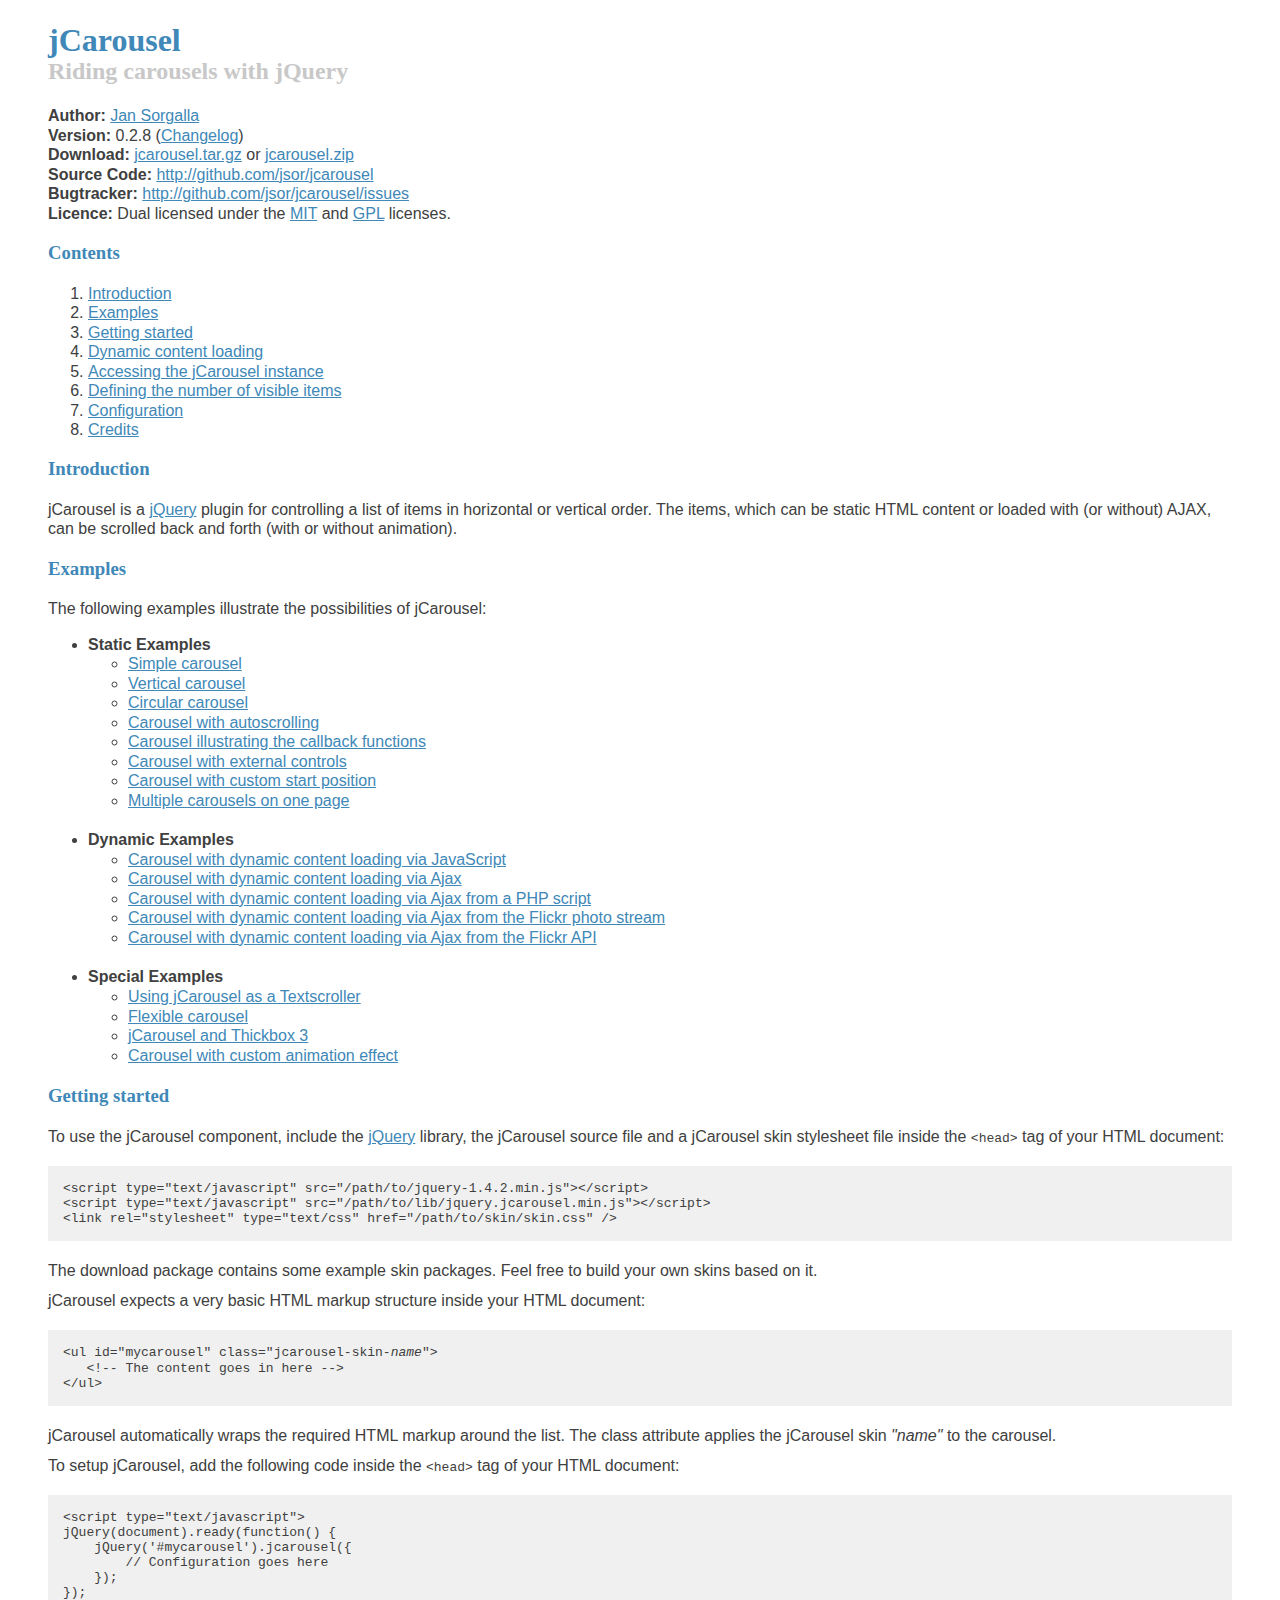
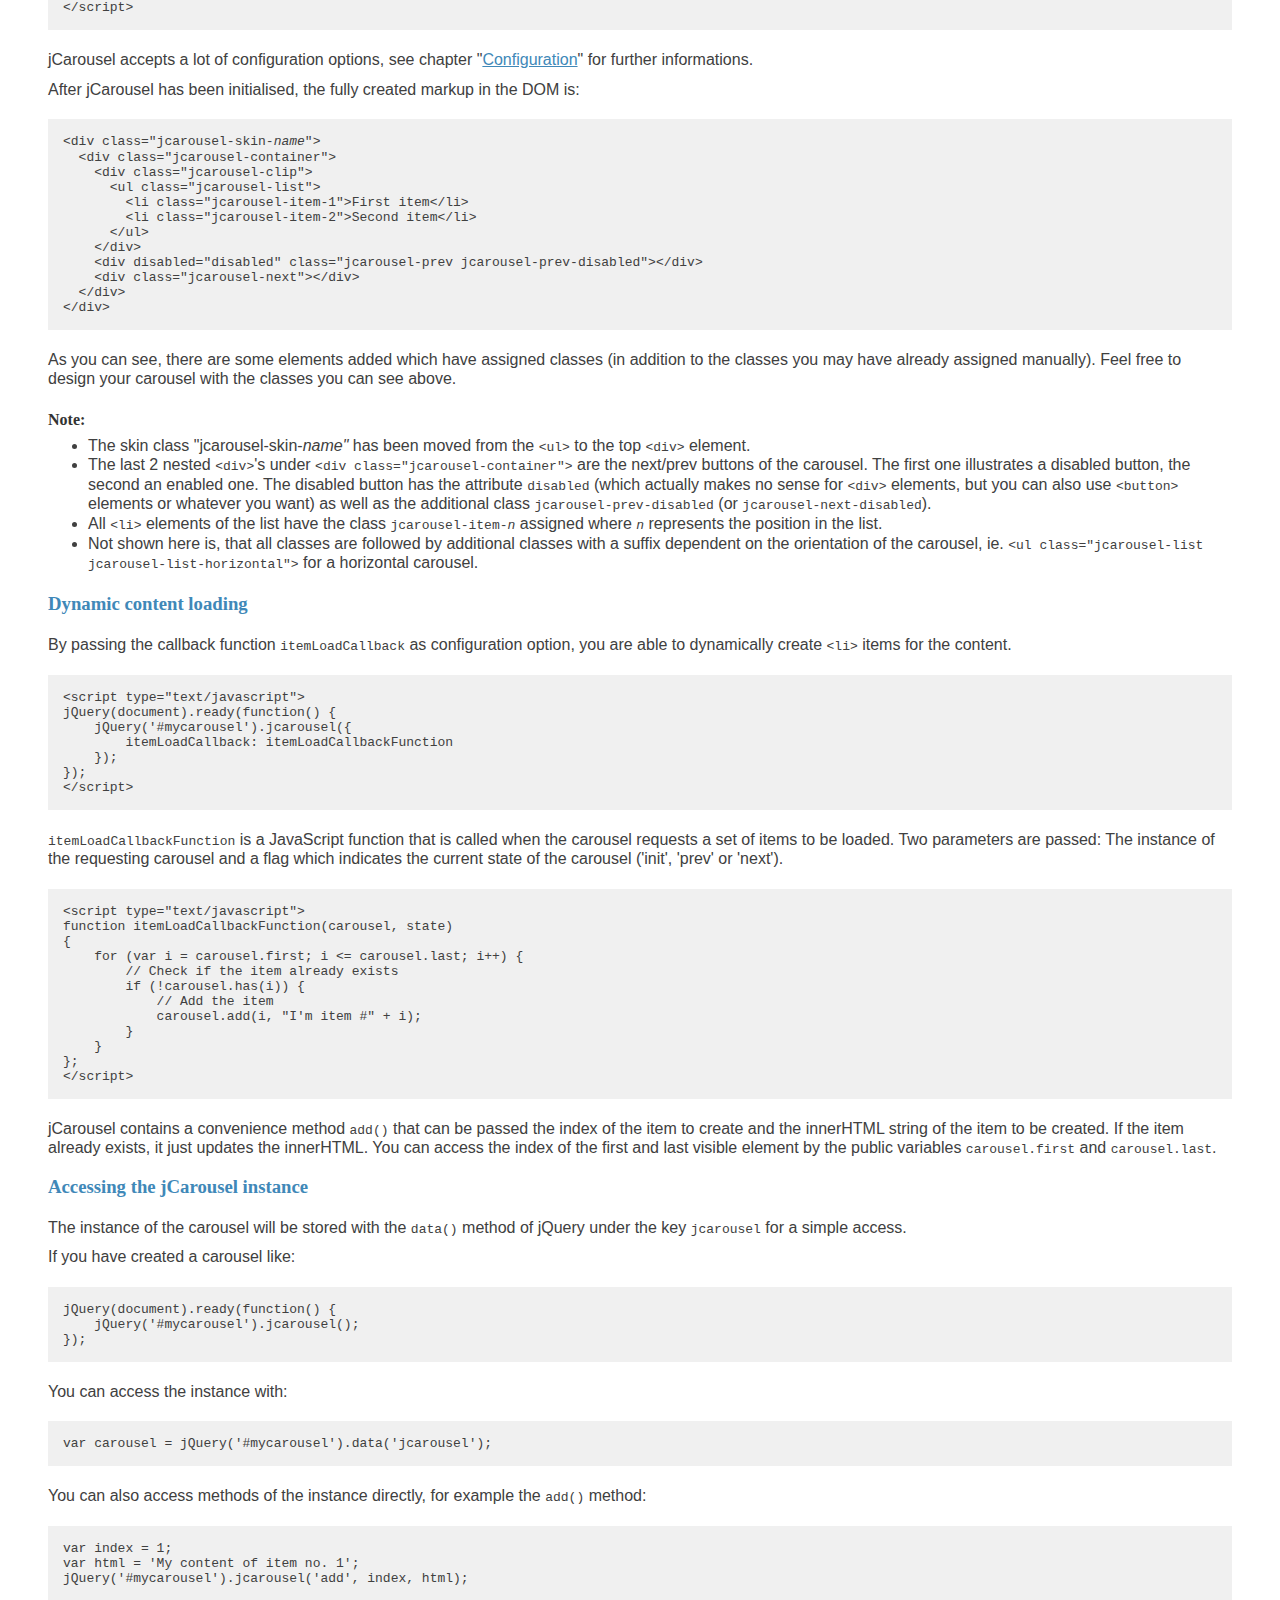
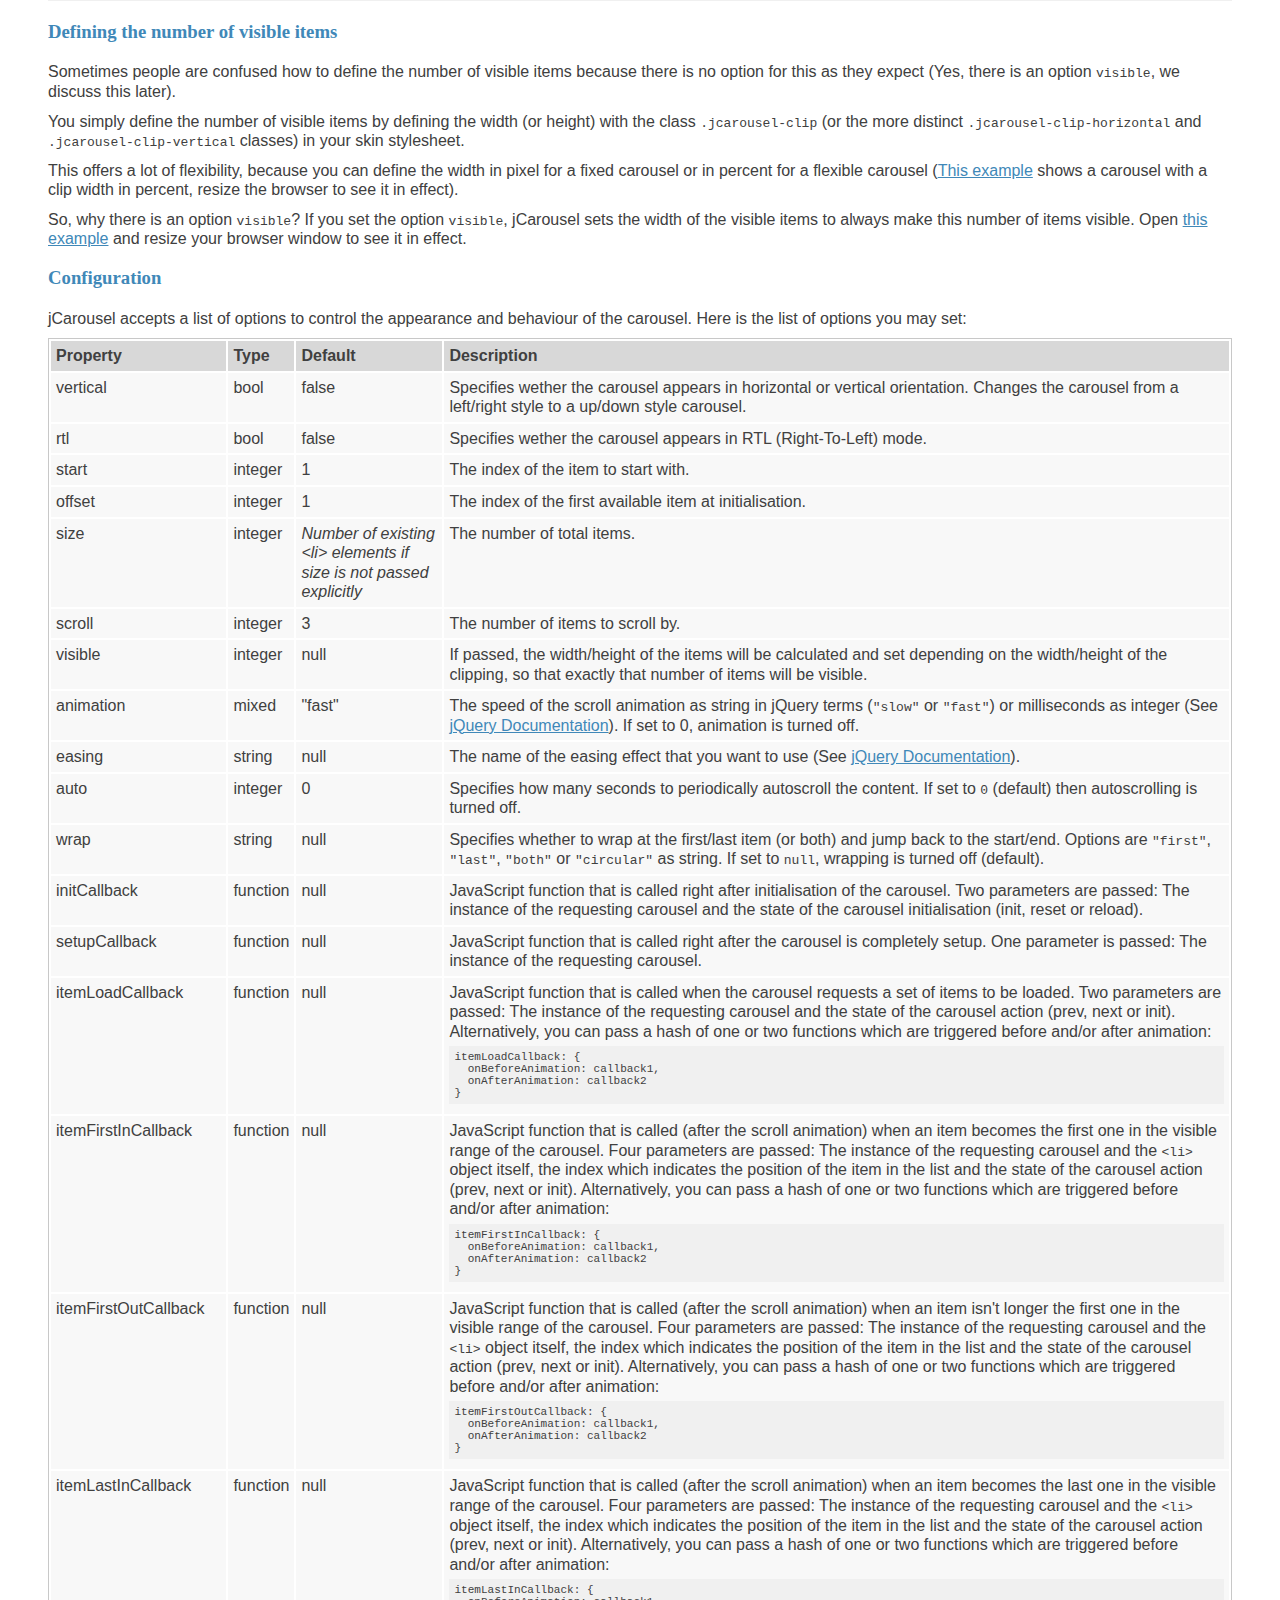
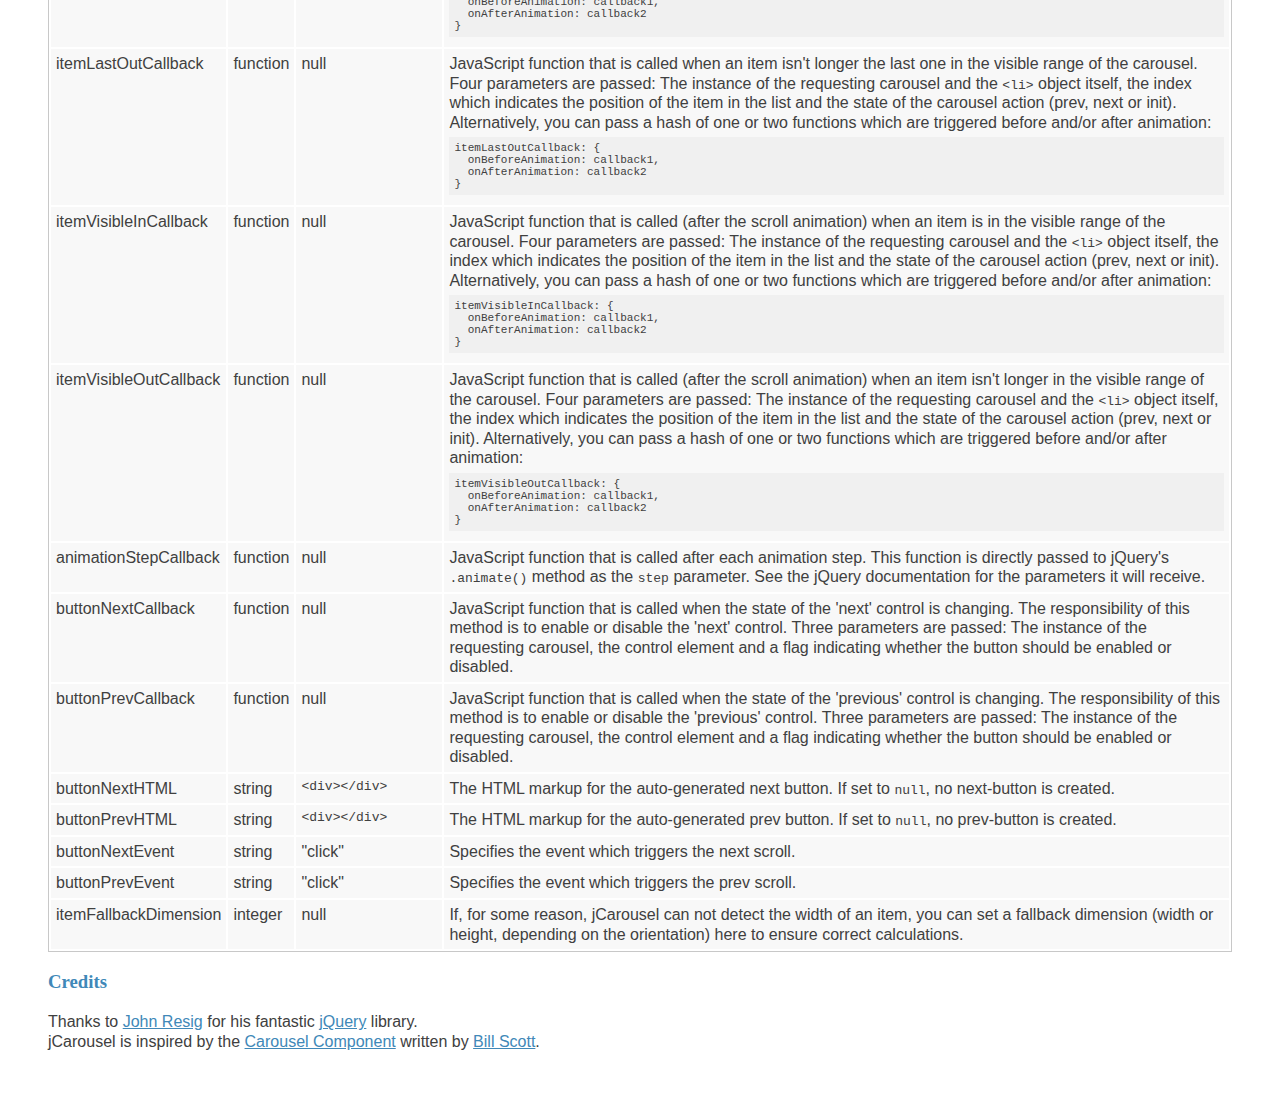
<file: plugins/jsor-jcarousel/index.html>
<!DOCTYPE html PUBLIC "-//W3C//DTD XHTML 1.0 Transitional//EN"
  "http://www.w3.org/TR/xhtml1/DTD/xhtml1-transitional.dtd">
<html xmlns="http://www.w3.org/1999/xhtml" xml:lang="en-us">
<head>
<title>jCarousel - Riding carousels with jQuery</title>
<meta http-equiv="Content-Type" content="text/html; charset=iso-8859-1">
<link href="style.css" rel="stylesheet" type="text/css">
</head>
<body>
<div id="wrap">
  <h1>jCarousel</h1>
  <h2>Riding carousels with jQuery</h2>
  <p><strong>Author:</strong> <a href="http://sorgalla.com">Jan Sorgalla</a><br />
    <strong>Version:</strong> 0.2.8 (<a href="changelog.html">Changelog</a>)<br />
    <strong>Download:</strong> <a href="http://sorgalla.com/projects/download.php?jcarousel">jcarousel.tar.gz</a> or <a href="http://sorgalla.com/projects/download-zip.php?jcarousel">jcarousel.zip</a><br />
    <strong>Source Code:</strong> <a href="http://github.com/jsor/jcarousel">http://github.com/jsor/jcarousel</a><br/>
    <strong>Bugtracker:</strong> <a href="http://github.com/jsor/jcarousel/issues">http://github.com/jsor/jcarousel/issues</a><br/>
    <strong>Licence:</strong> Dual licensed under the <a href="http://www.opensource.org/licenses/mit-license.php">MIT</a>
    and <a href="http://www.opensource.org/licenses/gpl-license.php">GPL</a> licenses.</p>

  <a name="Contents"></a>
  <h3>Contents</h3>
    <ol>
    <li><a href="#Introduction">Introduction</a></li>
    <li><a href="#Examples">Examples</a></li>
    <li><a href="#Getting-Started">Getting started</a></li>
    <li><a href="#Dynamic-Content-Loading">Dynamic content loading</a></li>
    <li><a href="#Accessing-The-Jcarousel-Instance">Accessing the jCarousel instance</a></li>
    <li><a href="#Defining-The-Number-Of-Visible-Items">Defining the number of visible items</a></li>
    <li><a href="#Configuration">Configuration</a></li>
    <li><a href="#Credits">Credits</a></li>
  </ol>

  <a name="Introduction"></a>
  <h3>Introduction</h3>
  <p>jCarousel is a <a href="http://jquery.com">jQuery</a> plugin for controlling
    a list of items in horizontal or vertical order. The items, which can be static
    HTML content or loaded with (or without) AJAX, can be scrolled back and forth
    (with or without animation).</p>

  <a name="Examples"></a>
    <h3>Examples</h3>
  <p>The following examples illustrate the possibilities of jCarousel:</p>
  <noscript>
  <p style="color:red">You need JavaScript enabled to see the carousel</p>
  </noscript>
  <ul>
    <li><strong>Static Examples</strong>
      <ul>
        <li><a href="examples/static_simple.html">Simple carousel</a></li>
        <li><a href="examples/static_vertical.html">Vertical carousel</a></li>
        <li><a href="examples/static_circular.html">Circular carousel</a></li>
        <li><a href="examples/static_auto.html">Carousel with autoscrolling</a></li>
        <li><a href="examples/static_callbacks.html">Carousel illustrating the
          callback functions</a></li>
        <li><a href="examples/static_controls.html">Carousel with external controls</a></li>
        <li><a href="examples/static_start.html">Carousel with custom start position</a></li>
        <li><a href="examples/static_multiple.html">Multiple carousels on one page</a></li>
      </ul>
    </li>
    <li><strong>Dynamic Examples</strong>
      <ul>
        <li><a href="examples/dynamic_javascript.html">Carousel with dynamic content
          loading via JavaScript</a></li>
        <li><a href="examples/dynamic_ajax.html">Carousel with dynamic content
          loading via Ajax</a></li>
        <li><a href="examples/dynamic_ajax_php.html">Carousel with dynamic content
          loading via Ajax from a PHP script</a></li>
        <li><a href="examples/dynamic_flickr_feed.html">Carousel with dynamic
          content loading via Ajax from the Flickr photo stream</a></li>
        <li><a href="examples/dynamic_flickr_api.html">Carousel with dynamic content
          loading via Ajax from the Flickr API</a></li>
      </ul>
    </li>
    <li><strong>Special Examples</strong>
      <ul>
        <li><a href="examples/special_textscroller.html">Using jCarousel as a
          Textscroller</a></li>
        <li><a href="examples/special_flexible.html">Flexible carousel</a></li>
        <li><a href="examples/special_thickbox.html">jCarousel and Thickbox 3</a></li>
        <li><a href="examples/special_easing.html">Carousel with custom animation
          effect</a></li>
      </ul>
    </li>
  </ul>

  <a name="Getting-Started"></a>
  <h3>Getting started</h3>
  <p>To use the jCarousel component, include the <a href="http://jquery.com">jQuery</a>
    library, the jCarousel source file and a jCarousel skin stylesheet file inside the <code>&lt;head&gt;</code> tag
    of your HTML document:</p>
  <pre>
&lt;script type=&quot;text/javascript&quot; src=&quot;/path/to/jquery-1.4.2.min.js&quot;&gt;&lt;/script&gt;
&lt;script type=&quot;text/javascript&quot; src=&quot;/path/to/lib/jquery.jcarousel.min.js&quot;&gt;&lt;/script&gt;
&lt;link rel=&quot;stylesheet&quot; type=&quot;text/css&quot; href=&quot;/path/to/skin/skin.css&quot; /&gt;
</pre>
  <p>The download package contains some example skin packages. Feel free to build your own skins based on it.</p>
	<p>jCarousel expects a very basic HTML markup structure inside your HTML document:</p>
  <pre>
&lt;ul id=&quot;mycarousel&quot; class=&quot;jcarousel-skin-<em>name</em>&quot;&gt
   &lt;!-- The content goes in here --&gt;
&lt;/ul&gt;
</pre>
  <p>jCarousel automatically wraps the required HTML markup around the list. The
    class attribute applies the jCarousel skin <em>&quot;name&quot;</em> to the
    carousel.</p>
    <p> To setup jCarousel, add the following code inside the <code>&lt;head&gt;</code>
    tag of your HTML document:</p>
    <pre>
&lt;script type=&quot;text/javascript&quot;&gt;
jQuery(document).ready(function() {
    jQuery('#mycarousel').jcarousel({
        // Configuration goes here
    });
});
&lt;/script&gt;
</pre>
    <p> jCarousel accepts a lot of configuration options, see chapter "<a href="#Configuration">Configuration</a>"
    for further informations.</p>
    <p>After jCarousel has been initialised, the fully created markup in
    the DOM is:</p>
    <pre>
&lt;div class=&quot;jcarousel-skin-<em>name</em>&quot;&gt;
  &lt;div class=&quot;jcarousel-container&quot;&gt;
    &lt;div class=&quot;jcarousel-clip&quot;&gt;
      &lt;ul class=&quot;jcarousel-list&quot;&gt;
        &lt;li class=&quot;jcarousel-item-1&quot;&gt;First item&lt;/li&gt;
        &lt;li class=&quot;jcarousel-item-2&quot;&gt;Second item&lt;/li&gt;
      &lt;/ul&gt;
    &lt;/div&gt;
    &lt;div disabled=&quot;disabled&quot; class=&quot;jcarousel-prev jcarousel-prev-disabled&quot;&gt;&lt;/div&gt;
    &lt;div class=&quot;jcarousel-next&quot;&gt;&lt;/div&gt;
  &lt;/div&gt;
&lt;/div&gt;
</pre>

  <p>As you can see, there are some elements added which have assigned classes
    (in addition to the classes you may have already assigned manually). Feel
    free to design your carousel with the classes you can see above.</p>
    <h4>Note:</h4>
  <ul>
    <li>The skin class &quot;jcarousel-skin-<em>name&quot;</em> has been moved
      from the <code>&lt;ul&gt;</code> to the top <code>&lt;div&gt;</code> element.</li>
    <li>The last 2 nested <code>&lt;div&gt;</code>'s under <code>&lt;div class=&quot;jcarousel-container&quot;&gt;</code>
        are the next/prev buttons of the carousel. The first one illustrates a disabled button, the second an enabled one. The disabled
        button has the attribute
      <code>disabled</code> (which actually makes no sense for <code>&lt;div&gt;</code>
      elements, but you can also use <code>&lt;button&gt;</code> elements or
      whatever  you want) as well as the additional class <code>jcarousel-prev-disabled</code>
      (or <code>jcarousel-next-disabled</code>).</li>
    <li>All <code>&lt;li&gt;</code> elements of the list have the class <code></code><code>jcarousel-item-<em>n</em></code>
      assigned where <code><em>n</em></code> represents the position in the list.</li>
    <li>Not shown here is, that all classes are followed by additional classes with a suffix
      dependent on the orientation of the carousel, ie. <code>&lt;ul class=&quot;jcarousel-list
      jcarousel-list-horizontal&quot;&gt;</code> for a horizontal carousel.</li>
  </ul>

  <a name="Dynamic-Content-Loading"></a>
  <h3>Dynamic content loading</h3>
  <p>By passing the callback function <code>itemLoadCallback</code> as configuration
    option, you are able to dynamically create <code>&lt;li&gt;</code> items for the content.</p>
  <pre>
&lt;script type=&quot;text/javascript&quot;&gt;
jQuery(document).ready(function() {
    jQuery('#mycarousel').jcarousel({
        itemLoadCallback: itemLoadCallbackFunction
    });
});
&lt;/script&gt;</pre>
  <p><code>itemLoadCallbackFunction</code> is a JavaScript function that is called
    when the carousel requests a set of items to be loaded. Two parameters are
    passed: The instance of the requesting carousel and a flag which indicates
    the current state of the carousel ('init', 'prev' or 'next').</p>
    <pre>
&lt;script type=&quot;text/javascript&quot;&gt;
function itemLoadCallbackFunction(carousel, state)
{
    for (var i = carousel.first; i &lt;= carousel.last; i++) {
        // Check if the item already exists
        if (!carousel.has(i)) {
            // Add the item
            carousel.add(i, &quot;I'm item #&quot; + i);
        }
    }
};
&lt;/script&gt;</pre>
    <p>jCarousel contains a convenience method <code>add()</code> that can be
      passed the index of the item to create and the innerHTML string of the
      item to be
      created. If the item already exists, it just updates the innerHTML. You can
      access the index of the first and last visible element by the public variables <code>carousel.first</code> and <code>carousel.last</code>.
    </p>

    <a name="Accessing-The-Jcarousel-Instance"></a>
    <h3>Accessing the jCarousel instance</h3>
    <p>The instance of the carousel will be stored with the <code>data()</code> method of jQuery under the key <code>jcarousel</code> for a simple access.</p>
    <p>If you have created a carousel like:</p>
    <pre>
jQuery(document).ready(function() {
    jQuery('#mycarousel').jcarousel();
});</pre>
    <p>You can access the instance with:</p>
    <pre>
var carousel = jQuery('#mycarousel').data('jcarousel');</pre>
    <p>You can also access methods of the instance directly, for example the <code>add()</code> method:
    <pre>
var index = 1;
var html = 'My content of item no. 1';
jQuery('#mycarousel').jcarousel('add', index, html);</pre>

    <a name="Defining-The-Number-Of-Visible-Items"></a>
    <h3>Defining the number of visible items</h3>

    <p>Sometimes people are confused how to define the number of visible items because there is no option for this as they expect (Yes, there is an option <code>visible</code>, we discuss this later).</p>
    <p>You simply define the number of visible items by defining the width (or height) with the class <code>.jcarousel-clip</code> (or the more distinct <code>.jcarousel-clip-horizontal</code> and <code>.jcarousel-clip-vertical</code> classes) in your skin stylesheet.</p>
    <p>This offers a lot of flexibility, because you can define the width in pixel for a fixed carousel or in percent for a flexible carousel (<a href="examples/static_callbacks.html">This example</a> shows a carousel with a clip width in percent, resize the browser to see it in effect).</p>
    <p>So, why there is an option <code>visible</code>? If you set the option <code>visible</code>, jCarousel sets the width of the visible items to always make this number of items visible. Open <a href="examples/special_flexible.html">this example</a> and resize your browser window to see it in effect.</p>

    <a name="Configuration"></a>
    <h3>Configuration</h3>
  <p> jCarousel accepts a list of options to control the appearance and behaviour
    of the carousel. Here is the list of options you may set: </p>
  <table>
    <thead>
      <tr>
        <th>Property</th>
        <th>Type</th>
        <th>Default</th>
        <th>Description</th>
      </tr>
      <tr>
        <td>vertical</td>
        <td>bool</td>
        <td>false</td>
        <td>Specifies wether the carousel appears in horizontal or vertical orientation.
          Changes the carousel from a left/right style to a up/down style carousel.</td>
      </tr>
      <tr>
        <td>rtl</td>
        <td>bool</td>
        <td>false</td>
        <td>Specifies wether the carousel appears in RTL (Right-To-Left) mode.</td>
      </tr>
      <tr>
        <td>start</td>
        <td>integer</td>
        <td>1</td>
        <td>The index of the item to start with.</td>
      </tr>
      <tr>
        <td>offset</td>
        <td>integer</td>
        <td>1</td>
        <td>The index of the first available item at initialisation.</td>
      </tr>
    </thead>
    <tbody>
      <tr>
        <td>size</td>
        <td>integer</td>
        <td><em>Number of existing &lt;li&gt; elements if size is not passed explicitly</em></td>
        <td>The number of total items.</td>
      </tr>
      <tr>
        <td>scroll</td>
        <td>integer</td>
        <td>3</td>
        <td>The number of items to scroll by.</td>
      </tr>
      <tr>
        <td>visible</td>
        <td>integer</td>
        <td>null</td>
        <td>If passed, the width/height of the items will be calculated and set
          depending on the width/height of the clipping, so that exactly that
          number of items will be visible.</td>
      </tr>
      <tr>
        <td>animation</td>
        <td>mixed</td>
        <td>&quot;fast&quot;</td>
        <td>The speed of the scroll animation as string in jQuery terms (<code>&quot;slow&quot;</code>
          or <code>&quot;fast&quot;</code>) or milliseconds as integer
           (See <a href="http://docs.jquery.com/effects/animate">jQuery Documentation</a>).
            If set to 0, animation is turned off.</td>
      </tr>
      <tr>
        <td>easing</td>
        <td>string</td>
        <td>null</td>
        <td>The name of the easing effect that you want to use (See <a href="http://docs.jquery.com/effects/animate">jQuery
          Documentation</a>).</td>
      </tr>
      <tr>
        <td>auto</td>
        <td>integer</td>
        <td>0</td>
        <td>Specifies how many seconds to periodically autoscroll the content.
          If set to <code>0</code> (default) then autoscrolling is turned off.
        </td>
      </tr>
      <tr>
        <td>wrap</td>
        <td>string</td>
        <td>null</td>
        <td>Specifies whether to wrap at the first/last item (or both) and jump
          back to the start/end. Options are <code>&quot;first&quot;</code>, <code>&quot;last&quot;</code>,
          <code>&quot;both&quot;</code> or <code>&quot;circular&quot;</code> as string. If set to <code>null</code>,
          wrapping is turned off (default).</td>
      </tr>
      <tr>
        <td>initCallback</td>
        <td>function</td>
        <td>null</td>
        <td>JavaScript function that is called right after initialisation of the
          carousel. Two parameters are passed: The instance of the requesting
          carousel and the state of the carousel initialisation (init, reset or
          reload).</td>
      </tr>
      <tr>
        <td>setupCallback</td>
        <td>function</td>
        <td>null</td>
        <td>JavaScript function that is called right after the carousel is completely setup.
          One parameter is passed: The instance of the requesting carousel.</td>
      </tr>
      <tr>
        <td>itemLoadCallback</td>
        <td>function</td>
        <td>null</td>
        <td>JavaScript function that is called when the carousel requests a set
          of items to be loaded. Two parameters are passed: The instance of the
          requesting carousel and the state of the carousel action (prev, next
          or init). Alternatively, you can pass a hash of one or two functions
          which are triggered before and/or after animation:
          <pre>
itemLoadCallback: {
  onBeforeAnimation: callback1,
  onAfterAnimation: callback2
}</pre> </td>
      </tr>
      <tr>
        <td>itemFirstInCallback </td>
        <td>function</td>
        <td>null</td>
        <td>JavaScript function that is called (after the scroll animation) when
          an item becomes the first one in the visible range of the carousel.
          Four parameters are passed: The instance of the requesting carousel
          and the <code>&lt;li&gt;</code> object itself, the index which indicates
          the position of the item in the list and the state of the carousel action
          (prev, next or init). Alternatively, you can pass a hash of one or two
          functions which are triggered before and/or after animation:
          <pre>
itemFirstInCallback: {
  onBeforeAnimation: callback1,
  onAfterAnimation: callback2
}</pre> </td>
      </tr>
      <tr>
        <td>itemFirstOutCallback</td>
        <td>function</td>
        <td>null</td>
        <td>JavaScript function that is called (after the scroll animation) when
          an item isn't longer the first one in the visible range of the carousel.
          Four parameters are passed: The instance of the requesting carousel
          and the <code>&lt;li&gt;</code> object itself, the index which indicates
          the position of the item in the list and the state of the carousel action
          (prev, next or init). Alternatively, you can pass a hash of one or two
          functions which are triggered before and/or after animation:
          <pre>
itemFirstOutCallback: {
  onBeforeAnimation: callback1,
  onAfterAnimation: callback2
}</pre> </td>
      </tr>
      <tr>
        <td>itemLastInCallback</td>
        <td>function</td>
        <td>null</td>
        <td>JavaScript function that is called (after the scroll animation) when
          an item becomes the last one in the visible range of the carousel. Four
          parameters are passed: The instance of the requesting carousel and the
          <code>&lt;li&gt;</code> object itself, the index which indicates the
          position of the item in the list and the state of the carousel action
          (prev, next or init). Alternatively, you can pass a hash of one or two
          functions which are triggered before and/or after animation:
          <pre>
itemLastInCallback: {
  onBeforeAnimation: callback1,
  onAfterAnimation: callback2
}</pre> </td>
      </tr>
      <tr>
        <td>itemLastOutCallback</td>
        <td>function</td>
        <td>null</td>
        <td>JavaScript function that is called when an item isn't longer the last
          one in the visible range of the carousel. Four parameters are passed:
          The instance of the requesting carousel and the <code>&lt;li&gt;</code>
          object itself, the index which indicates the position of the item in
          the list and the state of the carousel action (prev, next or init).
          Alternatively, you can pass a hash of one or two functions which are
          triggered before and/or after animation:
          <pre>
itemLastOutCallback: {
  onBeforeAnimation: callback1,
  onAfterAnimation: callback2
}</pre> </td>
      </tr>
      <tr>
        <td>itemVisibleInCallback</td>
        <td>function</td>
        <td>null</td>
        <td>JavaScript function that is called (after the scroll animation) when
          an item is in the visible range of the carousel. Four parameters are
          passed: The instance of the requesting carousel and the <code>&lt;li&gt;</code>
          object itself, the index which indicates the position of the item in
          the list and the state of the carousel action (prev, next or init).
          Alternatively, you can pass a hash of one or two functions which are
          triggered before and/or after animation:
          <pre>
itemVisibleInCallback: {
  onBeforeAnimation: callback1,
  onAfterAnimation: callback2
}</pre> </td>
      </tr>
      <tr>
        <td>itemVisibleOutCallback</td>
        <td>function</td>
        <td>null</td>
        <td>JavaScript function that is called (after the scroll animation) when
          an item isn't longer in the visible range of the carousel. Four parameters
          are passed: The instance of the requesting carousel and the <code>&lt;li&gt;</code>
          object itself, the index which indicates the position of the item in
          the list and the state of the carousel action (prev, next or init).
          Alternatively, you can pass a hash of one or two functions which are
          triggered before and/or after animation:
          <pre>
itemVisibleOutCallback: {
  onBeforeAnimation: callback1,
  onAfterAnimation: callback2
}</pre> </td>
      </tr>
      <tr>
        <td>animationStepCallback</td>
        <td>function</td>
        <td>null</td>
        <td>JavaScript function that is called after each animation step. This
          function is directly passed to jQuery's <code>.animate()</code> method
          as the <code>step</code> parameter. See the jQuery documentation for the
          parameters it will receive.</td>
      </tr>
      <tr>
        <td>buttonNextCallback</td>
        <td>function</td>
        <td>null</td>
        <td>JavaScript function that is called when the state of the 'next' control
          is changing. The responsibility of this method is to enable or disable
          the 'next' control. Three parameters are passed: The instance of the
          requesting carousel, the control element and a flag indicating whether
          the button should be enabled or disabled.</td>
      </tr>
      <tr>
        <td>buttonPrevCallback</td>
        <td>function</td>
        <td>null</td>
        <td>JavaScript function that is called when the state of the 'previous'
          control is changing. The responsibility of this method is to enable
          or disable the 'previous' control. Three parameters are passed: The
          instance of the requesting carousel, the control element and a flag
          indicating whether the button should be enabled or disabled.</td>
      </tr>
      <tr>
        <td>buttonNextHTML</td>
        <td>string</td>
        <td><code>&lt;div&gt;&lt;/div&gt;</code></td>
        <td>The HTML markup for the auto-generated next button. If set to <code>null</code>,
          no next-button is created.</td>
      </tr>
      <tr>
        <td>buttonPrevHTML</td>
        <td>string</td>
        <td><code>&lt;div&gt;&lt;/div&gt;</code></td>
        <td>The HTML markup for the auto-generated prev button. If set to <code>null</code>,
          no prev-button is created.</td>
      </tr>
      <tr>
        <td>buttonNextEvent</td>
        <td>string</td>
        <td>&quot;click&quot;</td>
        <td>Specifies the event which triggers the next scroll.</td>
      </tr>
      <tr>
        <td>buttonPrevEvent</td>
        <td>string</td>
        <td>&quot;click&quot;</td>
        <td>Specifies the event which triggers the prev scroll.</td>
      </tr>
      <tr>
        <td>itemFallbackDimension</td>
        <td>integer</td>
        <td>null</td>
        <td>If, for some reason, jCarousel can not detect the width of an item, you can set a fallback dimension (width or height, depending on the orientation) here to ensure correct calculations.</td>
      </tr>
    </tbody>
  </table>

  <a name="Credits"></a>
  <h3>Credits</h3>
  <p>Thanks to <a href="http://ejohn.org">John Resig</a> for his fantastic <a href="http://jquery.com">jQuery</a>
    library. <br>
    jCarousel is inspired by the <a href="http://billwscott.com/carousel/">Carousel
    Component</a> written by <a href="http://looksgoodworkswell.com">Bill Scott</a>.</p>
</div>
</body>
</html>
</file>
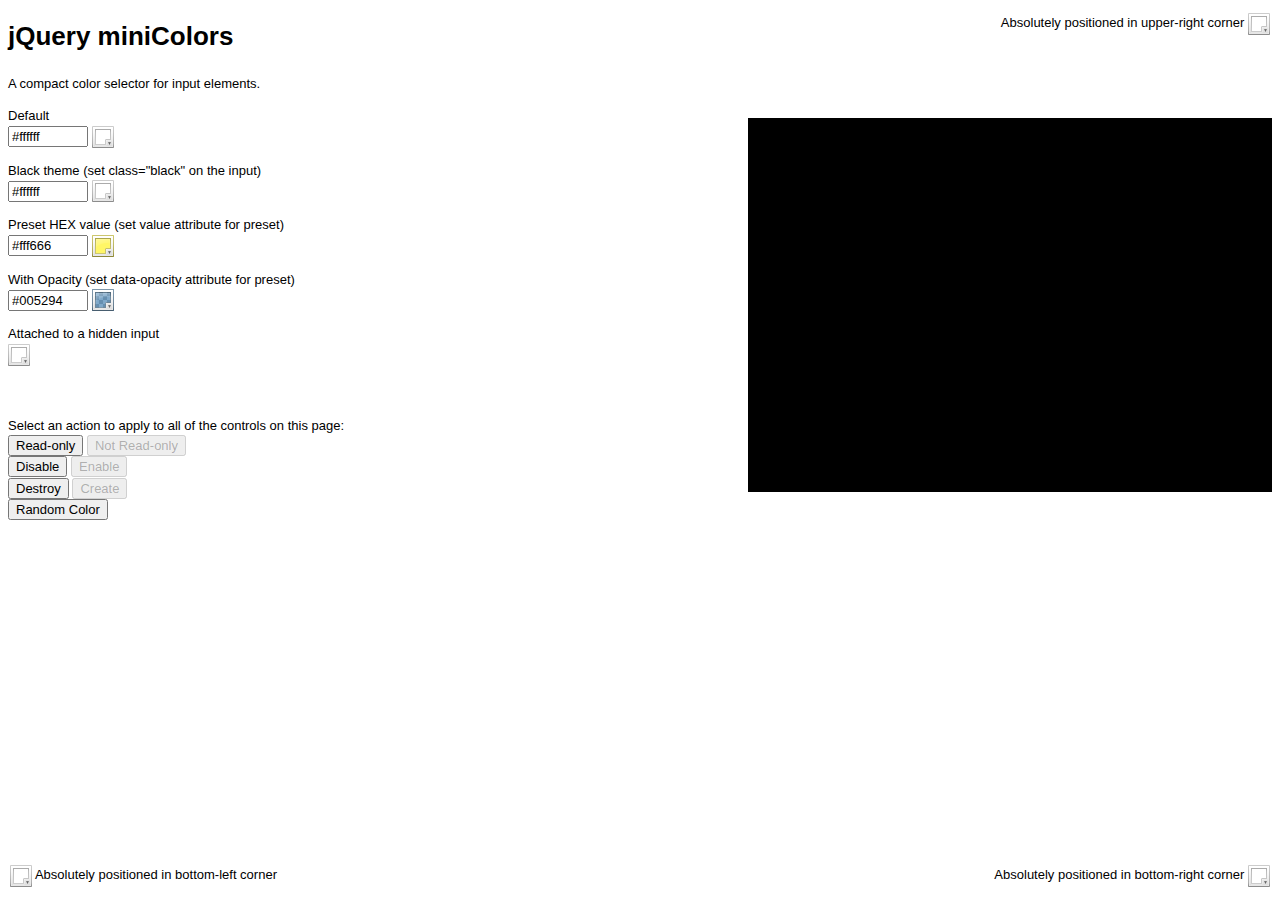
<file: plugins/miniColors/index.html>
<!DOCTYPE html PUBLIC "-//W3C//DTD XHTML 1.0 Transitional//EN" "http://www.w3.org/TR/xhtml1/DTD/xhtml1-transitional.dtd">
<html xmlns="http://www.w3.org/1999/xhtml">
	
	<head>
		<title>jQuery miniColors</title>
		
		<style type="text/css">
			BODY {
				font-family: Arial, Helvetica, sans-serif;
				font-size: 13px;
				line-height: 1.5;
			}
			
			INPUT {
				vertical-align: middle;
				font-size: 13px;
			}
		</style>
		
		<script type="text/javascript" src="http://ajax.googleapis.com/ajax/libs/jquery/1.7.2/jquery.min.js"></script>
		
		<script type="text/javascript" src="jquery.miniColors.js"></script>
		<link type="text/css" rel="stylesheet" href="jquery.miniColors.css" />
		
		<script type="text/javascript">
			
			$(document).ready( function() {
				
				function init() {
					
					// Enabling miniColors
					$('.color-picker').miniColors({
						change: function(hex, rgb) {
							$('#console').prepend('change: ' + hex + ', rgb(' + rgb.r + ', ' + rgb.g + ', ' + rgb.b + ')<br>');
						},
						open: function(hex, rgb) {
							$('#console').prepend('open: ' + hex + ', rgb(' + rgb.r + ', ' + rgb.g + ', ' + rgb.b + ')<br>');
						},
						close: function(hex, rgb) {
							$('#console').prepend('close: ' + hex + ', rgb(' + rgb.r + ', ' + rgb.g + ', ' + rgb.b + ')<br>');
						}
					});
					
					// With opacity
					$('.color-picker-opacity').miniColors({
						opacity: true,
						change: function(hex, rgba) {
							$('#console').prepend('change: ' + hex + ', rgba(' + rgba.r + ', ' + rgba.g + ', ' + rgba.b + ', ' + rgba.a + ')<br>');
						},
						open: function(hex, rgba) {
							$('#console').prepend('open: ' + hex + ', rgba(' + rgba.r + ', ' + rgba.g + ', ' + rgba.b + ', ' + rgba.a + ')<br>');
						},
						close: function(hex, rgba) {
							$('#console').prepend('close: ' + hex + ', rgba(' + rgba.r + ', ' + rgba.g + ', ' + rgba.b + ', ' + rgba.a + ')<br>');
						}
					});
					
				}				
				
				init();
				
				$('#disable').click( function() {
					$('#console').prepend('disable<br />');
					$('.color-picker, .color-picker-opacity').miniColors('disabled', true);
					$("#disable").prop('disabled', true);
					$("#enable").prop('disabled', false);
				});
				
				$('#enable').click( function() {
					$('#console').prepend('enable<br />');
					$('.color-picker, .color-picker-opacity').miniColors('disabled', false);
					$("#disable").prop('disabled', false);
					$("#enable").prop('disabled', true);
				});
				
				$('#makeReadonly').click( function() {
					$('#console').prepend('readonly = true<br />');
					$('.color-picker, .color-picker-opacity').miniColors('readonly', true);
					$("#unmakeReadonly").prop('disabled', false);
					$("#makeReadonly").prop('disabled', true);
				});
				
				$('#unmakeReadonly').click( function() {
					$('#console').prepend('readonly = false<br />');
					$('.color-picker, .color-picker-opacity').miniColors('readonly', false);
					$("#unmakeReadonly").prop('disabled', true);
					$("#makeReadonly").prop('disabled', false);
				});
				
				$('#destroy').click( function() {
					$('#console').prepend('destroy<br />');
					$('.color-picker, .color-picker-opacity').miniColors('destroy');
					$("INPUT[type=button]:not(#create)").prop('disabled', true);
					$("#destroy").prop('disabled', true);
					$("#create").prop('disabled', false);
				});
				
				$('#create').click( function() {
					$('#console').prepend('create<br />');
					init();
					$("#makeReadonly, #disable, #destroy, #randomize").prop('disabled', false);
					$("#destroy").prop('disabled', false);
					$("#create").prop('disabled', true);
				});
				
				$('#randomize').click( function() {
					$('.color-picker, .color-picker-opacity').miniColors('value', '#' + Math.floor(Math.random() * 16777215).toString(16));
				});
				
			});
			
		</script>
		
	</head>
	
	<body>
	
		<h1>jQuery miniColors</h1>
		<p>
			A compact color selector for input elements.
		</p>
		
		<div id="console" style="width: 500px; float: right; color: #FFF; background: #000; font: 12px monospace; padding: 1em; margin: 1em 0; height: 350px; overflow: auto;"></div>
		
		<p>
			Default<br /><input type="text" name="color1" class="color-picker" size="7" autocomplete="on" value="#fff" />
		</p>
		
		<p>
			Black theme (set class=&quot;black&quot; on the input)<br />
			<input type="text" name="color2" class="color-picker black" size="7" />
		</p>
		
		<p>
			Preset HEX value (set value attribute for preset)<br />
			<input type="text" name="color3" class="color-picker" size="7" value="#fff666" />
		</p>

		<p>
			With Opacity (set data-opacity attribute for preset)<br />
			<input type="text" name="color3" class="color-picker-opacity" size="7" value="#005294" data-opacity=".5" />
		</p>
		
		<p>
			Attached to a hidden input<br />
			<input type="hidden" name="color4" class="color-picker" size="7" />
		</p>
        
		<p style="position: absolute; right: 0; top: 0; margin-right: 10px;">
			Absolutely positioned in upper-right corner
			<input type="hidden" name="color5" class="color-picker" size="7" />
		</p>
		
		<p style="position: absolute; left: 0; bottom: 0; margin-left: 10px;">
			<input type="hidden" name="color6" class="color-picker" size="7" />
			Absolutely positioned in bottom-left corner			
		</p>
		
		<p style="position: absolute; right: 0; bottom: 0; margin-right: 10px;">
			Absolutely positioned in bottom-right corner			
			<input type="hidden" name="color7" class="color-picker" size="7" />			
		</p>		
		
		<p style="margin-top: 50px;">
			Select an action to apply to all of the controls on this page:
			<br />
			<input type="button" id="makeReadonly" value="Read-only" />
			<input type="button" id="unmakeReadonly" value="Not Read-only" disabled="disabled" /><br />
			<input type="button" id="disable" value="Disable" />
			<input type="button" id="enable" value="Enable" disabled="disabled" /><br />
			<input type="button" id="destroy" value="Destroy" />
			<input type="button" id="create" value="Create" disabled="disabled" /><br />
			<input type="button" id="randomize" value="Random Color" />
		</p>
		
	</body>
	
</html>
</file>
<file: plugins/jsor-jcarousel/style.css>
html, body {
    min-height: 100%;
    height: auto !important;
    height: 100%;
}

body {
    font: 100.01% "Trebuchet MS", Trebuchet, Tahoma, Verdana, Arial, sans-serif;
    color: #333;
    padding: 0;
}

body * {
    line-height:1.22em;
}

h1, h2, h3, h4, h5, h6 {
    font-family: Georgia, "Times New Roman", Times, serif;
    color:#4088b8;
    clear: both;
}

h1 {
}

h2 {
    color: #c8c8c8;
		margin-top: -25px;
}

h3 {
}

h4 {
    color: #333;
    margin-bottom: -10px;
}

p {
    margin: 10px 0;
    clear: both;
}

ul, ol {
    margin-left 0;
}

ul ul {
    margin-bottom: 20px;
}

#wrap {
    color: #404040;
    /*margin: 0 12%;*/
    margin: 20px 40px;
}

a {
    color: #4088b8;
}

table {
    font-size: inherit;
    border: 1px solid #c8c8c8;
}

th {
    background: #d8d8d8;
    text-align: left;
    padding: 5px;
    white-space: nowrap;
}

td {
    background: #f8f8f8;
    text-align: left;
    padding: 5px;
    vertical-align: top;
}

select, input, textarea {
    font: 99% "Trebuchet MS", Trebuchet, Tahoma, Verdana, Arial, sans-serif;
}

pre, code, tt, dt {
    font: 100% monospace;
    margin: 20px 0;
}

pre, blockquote {
    padding: 15px;
    background-color: #f0f0f0;
    margin: 20px 0;
    -moz-border-radius: 10px;
}

td pre {
    font: 85% monospace;
    padding: 5px;
    margin: 5px 0;
}
</file>
